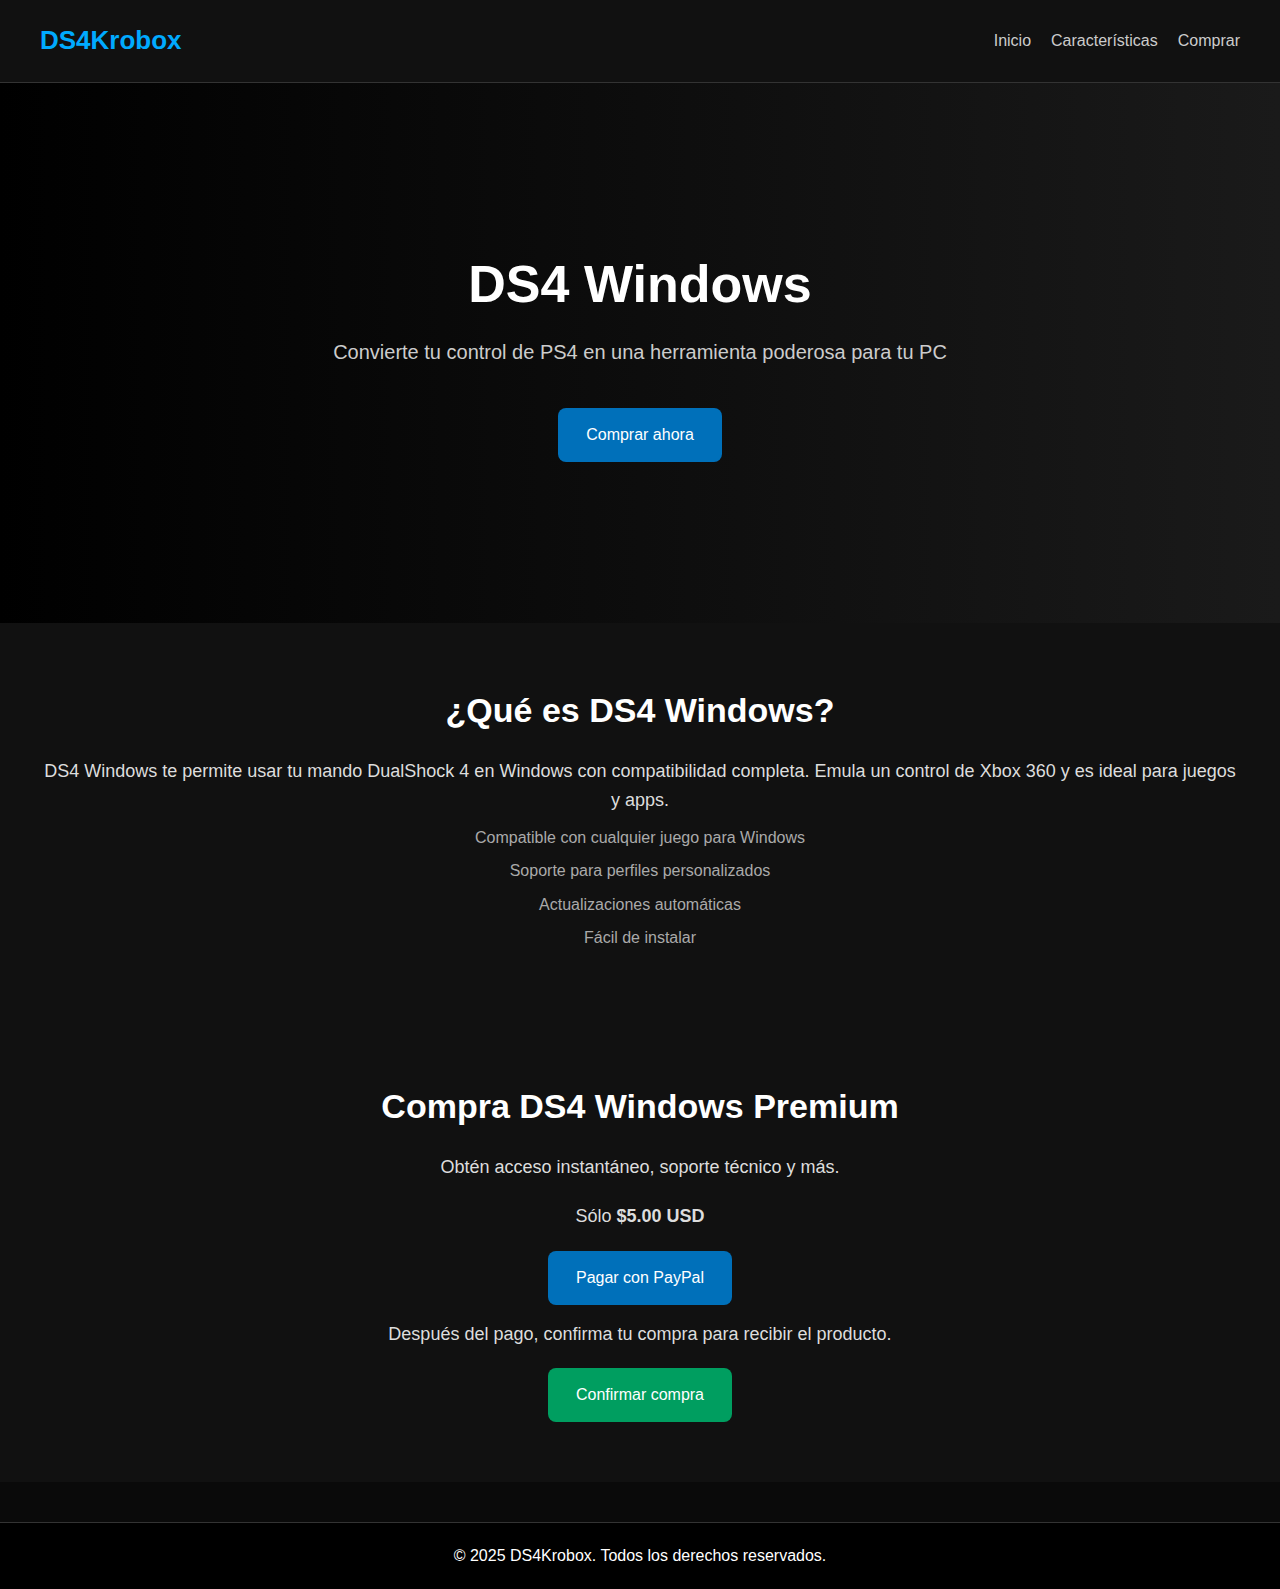
<file: index.html>
<!DOCTYPE html>
<html lang="es">
<head>
  <meta charset="UTF-8" />
  <meta name="viewport" content="width=device-width, initial-scale=1.0"/>
  <title>DS4 Windows - Controla tu PC como nunca</title>
  <link rel="stylesheet" href="estilos.css"/>
</head>
<body>
  <header>
    <div class="logo">DS4Krobox</div>
    <nav>
      <ul>
        <li><a href="#inicio">Inicio</a></li>
        <li><a href="#caracteristicas">Características</a></li>
        <li><a href="#comprar">Comprar</a></li>
      </ul>
    </nav>
  </header>

  <section id="inicio" class="hero">
    <div class="contenido-hero">
      <h1>DS4 Windows</h1>
      <p>Convierte tu control de PS4 en una herramienta poderosa para tu PC</p>
      <a href="#comprar" class="boton-pago">Comprar ahora</a>
    </div>
  </section>

  <section id="caracteristicas" class="producto">
    <div class="producto-info">
      <h2>¿Qué es DS4 Windows?</h2>
      <p>DS4 Windows te permite usar tu mando DualShock 4 en Windows con compatibilidad completa. Emula un control de Xbox 360 y es ideal para juegos y apps.</p>
      <ul>
        <li>Compatible con cualquier juego para Windows</li>
        <li>Soporte para perfiles personalizados</li>
        <li>Actualizaciones automáticas</li>
        <li>Fácil de instalar</li>
      </ul>
    </div>
  </section>

  <section id="comprar" class="producto">
    <div class="producto-info">
      <h2>Compra DS4 Windows Premium</h2>
      <p>Obtén acceso instantáneo, soporte técnico y más.</p>
      <p class="precio">Sólo <strong>$5.00 USD</strong></p>
      <a href="https://www.paypal.me/gadrel7/5" target="_blank" class="boton-pago">Pagar con PayPal</a>
      <p class="nota">Después del pago, confirma tu compra para recibir el producto.</p>
      <a href="confirmacion.html" class="boton-confirmar">Confirmar compra</a>
    </div>
  </section>

  <footer>
    <p>&copy; 2025 DS4Krobox. Todos los derechos reservados.</p>
  </footer>
</body>
</html>
</file>
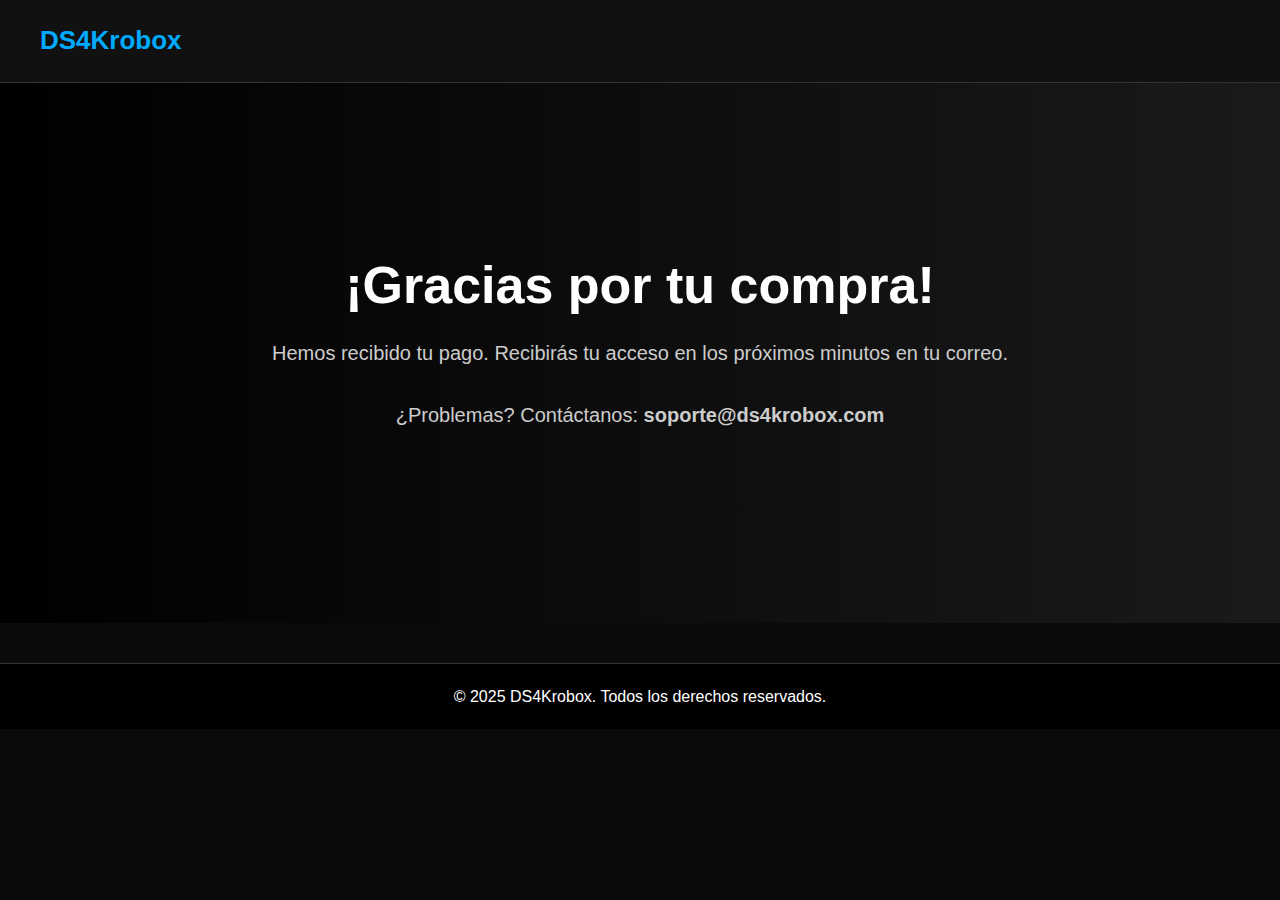
<file: confirmacion.html>
<!DOCTYPE html>
<html lang="es">
<head>
  <meta charset="UTF-8"/>
  <meta name="viewport" content="width=device-width, initial-scale=1.0"/>
  <title>Confirmación de compra</title>
  <link rel="stylesheet" href="estilos.css"/>
</head>
<body>
  <header>
    <div class="logo">DS4Krobox</div>
  </header>

  <section class="hero">
    <div class="contenido-hero">
      <h1>¡Gracias por tu compra!</h1>
      <p>Hemos recibido tu pago. Recibirás tu acceso en los próximos minutos en tu correo.</p>
      <p>¿Problemas? Contáctanos: <strong>soporte@ds4krobox.com</strong></p>
    </div>
  </section>

  <footer>
    <p>&copy; 2025 DS4Krobox. Todos los derechos reservados.</p>
  </footer>
</body>
</html>
</file>
<file: estilos.css>
* {
  margin: 0;
  padding: 0;
  box-sizing: border-box;
}

body {
  font-family: 'Segoe UI', sans-serif;
  background-color: #0a0a0a;
  color: #ffffff;
  line-height: 1.6;
}

header {
  display: flex;
  justify-content: space-between;
  align-items: center;
  padding: 20px 40px;
  background-color: #111;
  border-bottom: 1px solid #333;
}

.logo {
  font-size: 26px;
  font-weight: bold;
  color: #00aaff;
}

nav ul {
  list-style: none;
  display: flex;
  gap: 20px;
}

nav ul li a {
  color: #ccc;
  text-decoration: none;
  transition: color 0.3s;
}

nav ul li a:hover {
  color: #fff;
}

.hero {
  min-height: 60vh;
  background: linear-gradient(to right, #000000, #1a1a1a);
  display: flex;
  justify-content: center;
  align-items: center;
  text-align: center;
  padding: 40px;
}

.contenido-hero h1 {
  font-size: 52px;
  margin-bottom: 10px;
}

.contenido-hero p {
  font-size: 20px;
  color: #ccc;
  margin-bottom: 30px;
}

.producto {
  padding: 60px 40px;
  background-color: #111;
  text-align: center;
}

.producto-info h2 {
  font-size: 34px;
  margin-bottom: 20px;
}

.producto-info p {
  font-size: 18px;
  color: #ddd;
  margin-bottom: 10px;
}

.producto-info ul {
  margin-top: 10px;
  list-style: none;
  padding: 0;
  color: #aaa;
}

.producto-info ul li {
  margin-bottom: 8px;
}

.precio {
  font-size: 24px;
  color: #00ff99;
  margin: 20px 0;
}

.boton-pago, .boton-confirmar {
  display: inline-block;
  padding: 14px 28px;
  font-size: 16px;
  background-color: #0070ba;
  color: white;
  text-decoration: none;
  border-radius: 8px;
  margin-top: 10px;
  transition: background-color 0.3s;
}

.boton-confirmar {
  background-color: #009e60;
}

.boton-pago:hover {
  background-color: #005c9d;
}

.boton-confirmar:hover {
  background-color: #007a4d;
}

.nota {
  font-size: 14px;
  color: #999;
  margin-top: 15px;
}

footer {
  background-color: #000;
  padding: 20px;
  text-align: center;
  border-top: 1px solid #333;
  margin-top: 40px;
}
</file>
